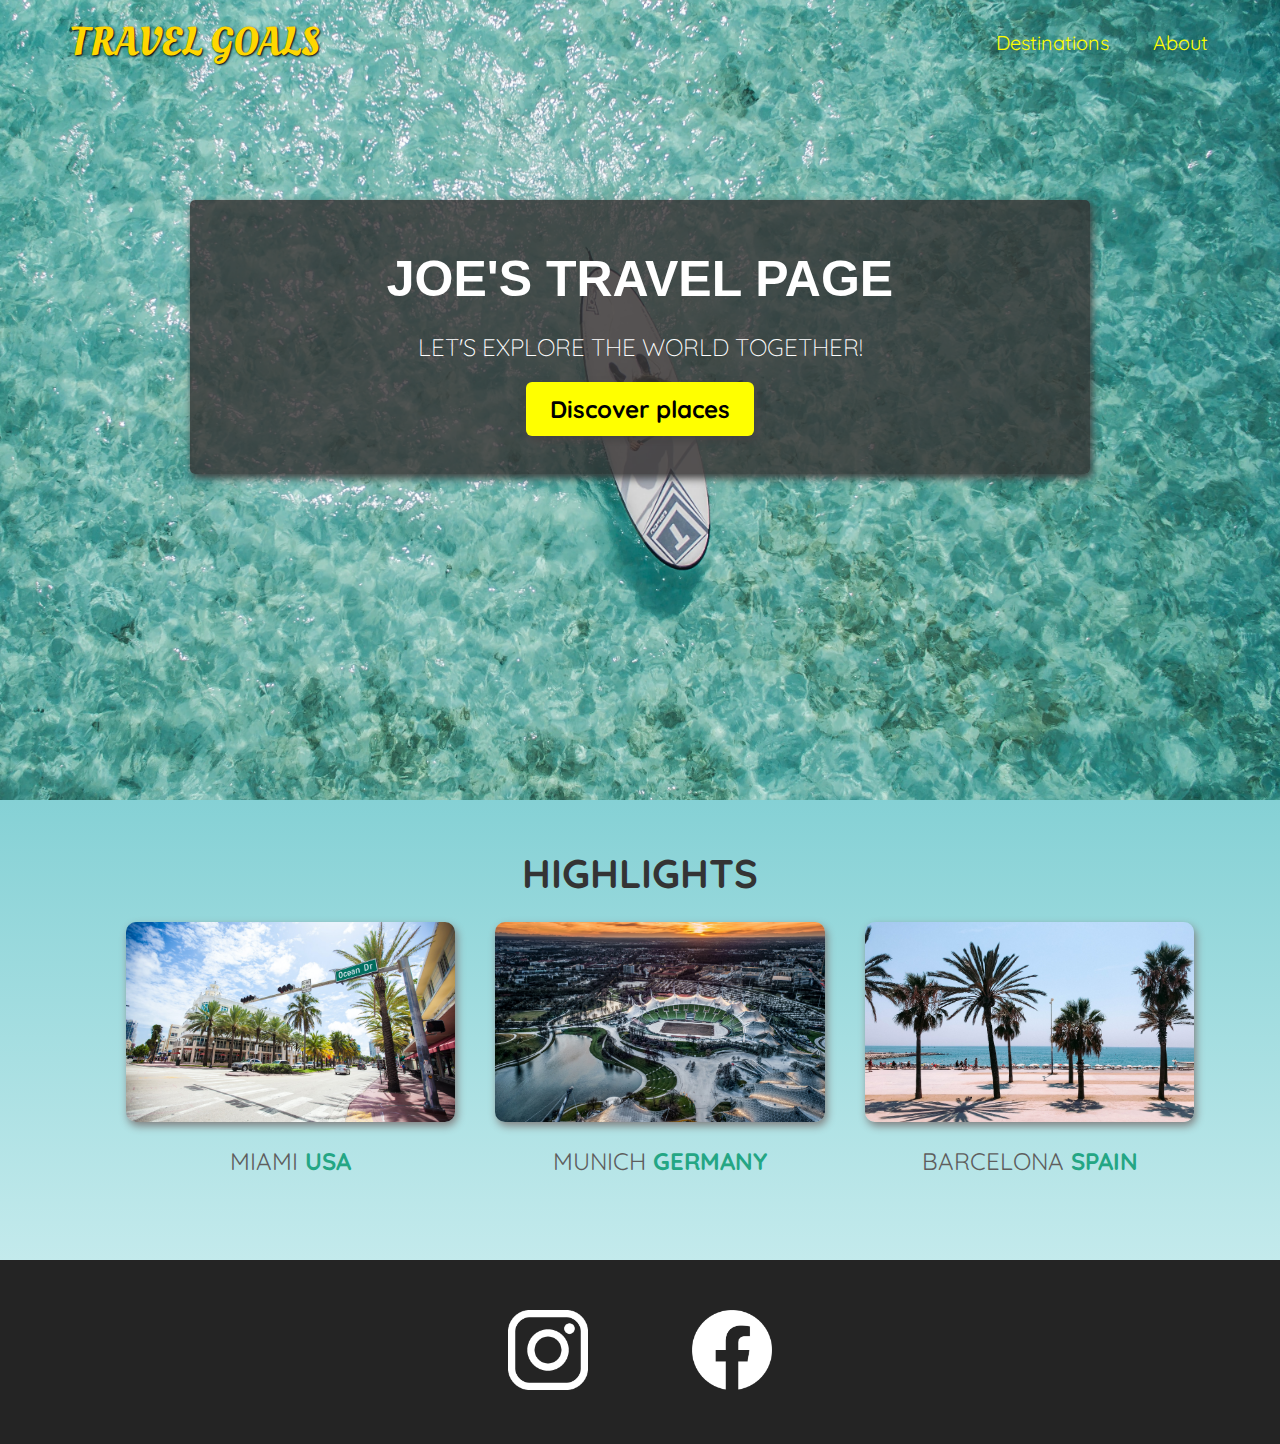
<file: index.html>
<!DOCTYPE html>
<html lang="en">
<head>
    <meta charset="UTF-8">
    <meta http-equiv="X-UA-Compatible" content="IE=edge">
    <meta name="viewport" content="width=device-width, initial-scale=1.0">
    <link
      href="https://fonts.googleapis.com/css2?family=Raleway:wght@700&family=Oleo+Script:wght@700&family=Quicksand:wght@300;500;700&display=swap"
      rel="stylesheet"
    />
    <title>Travel Goals</title>
    <link rel="stylesheet" href="index.css">
    <link rel="stylesheet" href="shared.css">
</head>
<body>
    <header>
        <div id="page-logo">
            <a href="/index.html">Travel Goals</a>
        </div>
        <nav id="nav-yellow"><ul>
            <li><a href="/places.html">Destinations</a></li>
            <li><a href="#">About</a></li>
        </ul></nav>
    </header>

    <main>
        <section id="hero">
            <div id="island">
            <h1>Joe's Travel Page</h1>
            <p>Let's explore the world together!</p>
            <a id="button" href="/places.html">Discover places</a>
        </div>
        </section>
        <section id="highlights">
            <h2>Highlights</h2>
            
            <ul class="destinations">
                <li class="destination">
                    <img src="/images/miami.jpg" alt="miami">
                    <p>Miami <strong>USA</strong></p>
                </li>
                <li class="destination">
                    <img src="/images/munich.jpg" alt="munich">
                    <p>Munich <strong>Germany</strong></p>
                </li>
                <li class="destination">
                    <img src="/images/barcelona.jpg" alt="barcelona">
                    <p>Barcelona <strong>Spain</strong></p>
                </li>
            </ul>

        </section>
    </main>

    <footer>
        <a href="#"><img src="/icons/insta.png" alt="Instagram"></a>
        <a href="#"><img src="/icons/facebook.png" alt="Facebook"></a>
    </footer>
    
</body>
</html>
</file>
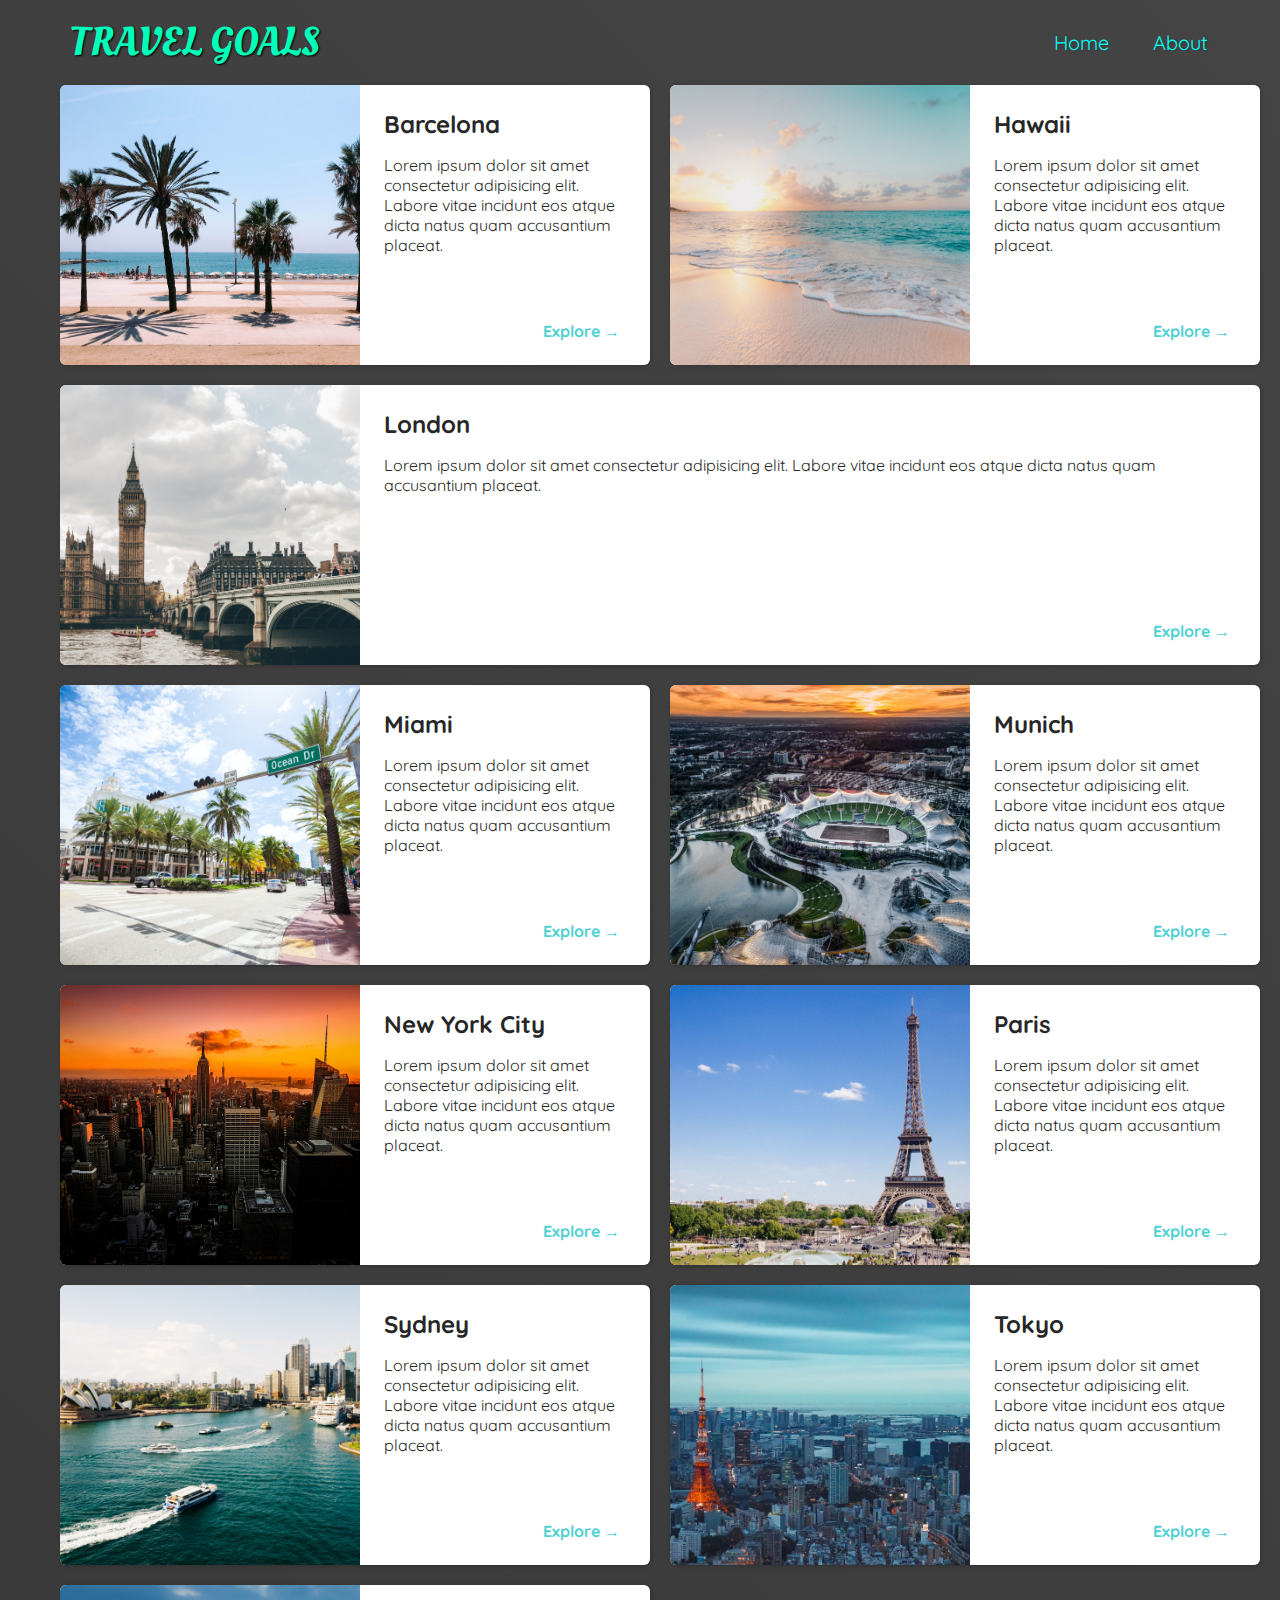
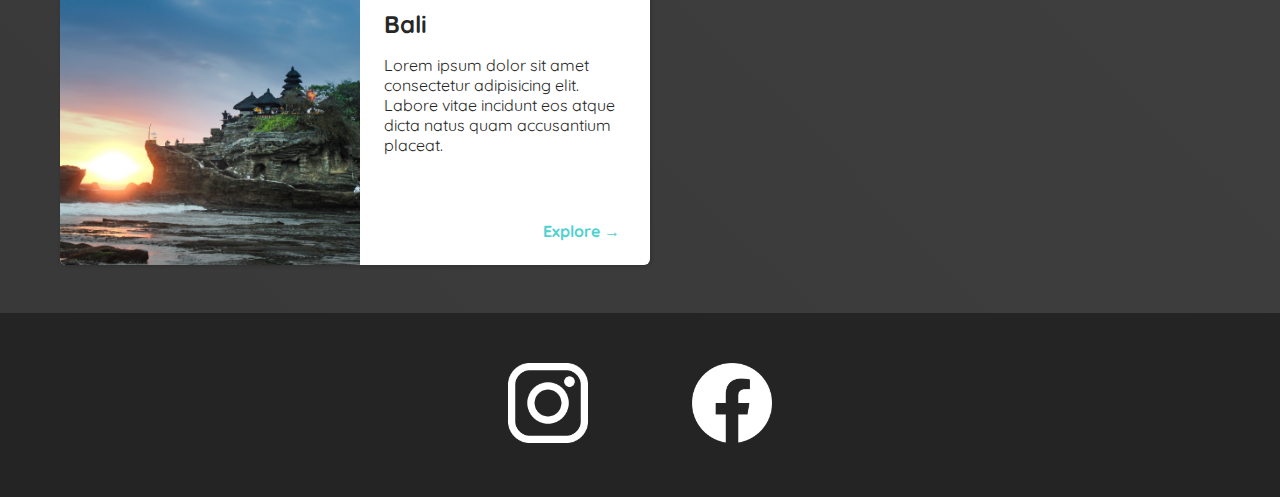
<file: places.html>
<!DOCTYPE html>
<html lang="en">
  <head>
    <meta charset="UTF-8" />
    <meta http-equiv="X-UA-Compatible" content="IE=edge" />
    <meta name="viewport" content="width=device-width, initial-scale=1.0" />
    <link
      href="https://fonts.googleapis.com/css2?family=Raleway:wght@700&family=Oleo+Script:wght@700&family=Quicksand:wght@300;500;700&display=swap"
      rel="stylesheet"
    />
    <title>Places</title>
    <link rel="stylesheet" href="shared.css" />
    <link rel="stylesheet" href="places.css" />
  </head>
  <body>
    <header>
      <div id="page-logo-blue">
        <a href="/places.html">Travel Goals</a>
      </div>
      <nav id="nav-blue">
        <ul>
          <li><a href="/index.html">Home</a></li>
          <li><a href="#">About</a></li>
        </ul>
      </nav>
    </header>

    <main>
      <ul>
        <li>
            <img src="images/places/barcelona.jpg" alt="City of Barcelona" />
            <div class="item-content">
              <div>
                <h2>Barcelona</h2>
                <p>
                  Lorem ipsum dolor sit amet consectetur adipisicing elit. Labore
                  vitae incidunt eos atque dicta natus quam accusantium placeat.
                </p>
              </div>
              <div class="actions">
                <a href="https://en.wikipedia.org/wiki/Barcelona">Explore &#x2192</a>
              </div>
            </div>
          </li>
          <li>
            <img src="images/places/hawaii.jpg" alt="Hawaii beach" />
            <div class="item-content">
              <div>
                <h2>Hawaii</h2>
                <p>
                  Lorem ipsum dolor sit amet consectetur adipisicing elit. Labore
                  vitae incidunt eos atque dicta natus quam accusantium placeat.
                </p>
              </div>
              <div class="actions">
                <a href="hhttps://en.wikipedia.org/wiki/Hawaii">Explore &#x2192</a>
              </div>
            </div>
          </li>
          <li>
            <img src="images/places/london.jpg" alt="London city" />
            <div class="item-content">
              <div>
                <h2>London</h2>
                <p>
                  Lorem ipsum dolor sit amet consectetur adipisicing elit. Labore
                  vitae incidunt eos atque dicta natus quam accusantium placeat.
                </p>
                
              </div>
              <div class="actions">
                <a href="https://en.wikipedia.org/wiki/London">Explore &#x2192</a>
              </div>
            </div>
          </li>
          <li>
            <img src="images/places/miami.jpg" alt="Miami streets" />
            <div class="item-content">
              <div>
                <h2>Miami</h2>
                <p>
                  Lorem ipsum dolor sit amet consectetur adipisicing elit. Labore
                  vitae incidunt eos atque dicta natus quam accusantium placeat.
                </p>
              </div>
              <div class="actions">
                <a href="https://en.wikipedia.org/wiki/Miami">Explore &#x2192</a>
              </div>
            </div>
          </li>
          <li>
            <img src="images/places/munich.jpg" alt="Munich football stadium" />
            <div class="item-content">
              <div>
                <h2>Munich</h2>
                <p>
                  Lorem ipsum dolor sit amet consectetur adipisicing elit. Labore
                  vitae incidunt eos atque dicta natus quam accusantium placeat.
                </p>
              </div>
              <div class="actions">
                <a href="https://en.wikipedia.org/wiki/Munich">Explore &#x2192</a>
              </div>
            </div>
          </li>
          <li>
            <img src="images/places/new-york-city.jpg" alt="New York City skyline" />
            <div class="item-content">
              <div>
                <h2>New York City</h2>
                <p>
                  Lorem ipsum dolor sit amet consectetur adipisicing elit. Labore
                  vitae incidunt eos atque dicta natus quam accusantium placeat.
                </p>
              </div>
              <div class="actions">
                <a href="https://en.wikipedia.org/wiki/New_York_City"
                  >Explore &#x2192</a
                >
              </div>
            </div>
          </li>
          <li>
            <img src="images/places/paris.jpg" alt="Paris city" />
            <div class="item-content">
              <div>
                <h2>Paris</h2>
                <p>
                  Lorem ipsum dolor sit amet consectetur adipisicing elit. Labore
                  vitae incidunt eos atque dicta natus quam accusantium placeat.
                </p>
              </div>
              <div class="actions">
                <a href="https://en.wikipedia.org/wiki/Paris">Explore &#x2192</a>
              </div>
            </div>
          </li>
          <li>
            <img src="images/places/sydney.jpg" alt="Sydney beach" />
            <div class="item-content">
              <div>
                <h2>Sydney</h2>
                <p>
                  Lorem ipsum dolor sit amet consectetur adipisicing elit. Labore
                  vitae incidunt eos atque dicta natus quam accusantium placeat.
                </p>
              </div>
              <div class="actions">
                <a href="https://en.wikipedia.org/wiki/Sydney">Explore &#x2192</a>
              </div>
            </div>
          </li>
          <li>
            <img src="images/places/tokyo.jpg" alt="Tokyo skyline" />
            <div class="item-content">
              <div>
                <h2>Tokyo</h2>
                <p>
                  Lorem ipsum dolor sit amet consectetur adipisicing elit. Labore
                  vitae incidunt eos atque dicta natus quam accusantium placeat.
                </p>
              </div>
              <div class="actions">
                <a href="https://en.wikipedia.org/wiki/Tokyo">Explore &#x2192</a>
              </div>
            </div>
          </li>
          <li>
            <img src="images/places/bali.jpg" alt="Bali beach" />
            <div class="item-content">
              <div>
                <h2>Bali</h2>
                <p>
                  Lorem ipsum dolor sit amet consectetur adipisicing elit. Labore
                  vitae incidunt eos atque dicta natus quam accusantium placeat.
                </p>
              </div>
              <div class="actions">
                <a href="https://en.wikipedia.org/wiki/Bali">Explore &#x2192</a>
              </div>
            </div>
          </li>
      </ul>
    </main>

    <footer>
      <a href="#"><img src="/icons/insta.png" alt="Instagram" /></a>
      <a href="#"><img src="/icons/facebook.png" alt="Facebook" /></a>
    </footer>
  </body>
</html>
</file>
<file: index.css>
#hero {
    height: 800px;
    background-image: url(/images/ocean.jpg);
    background-position: center;
    background-size: cover;
    text-align: center;
}

#island {
    background-color: rgba(51, 47, 47, 0.8);
    width: 900px;
    margin: 0 auto;
    border-radius: 5px;
    padding: 50px 0;
    box-shadow: 2px 4px 8px rgb(63, 62, 62);
    position: relative;
    top: 200px;
}

#hero h1 {
    text-transform: uppercase;
    color: white;
    font-size: 50px;
    font-family: "Rilway", sans-serif;
    margin: 0;
}

#hero p {
    text-transform: uppercase;
    color: white;
    font-size: 24px;
    font-weight: 300;
    margin-bottom: 32px;
}

#button {
    background-color: yellow;
    text-decoration: none;
    padding: 12px 24px;
    border-radius: 6px;
    font-size: 24px;
    color: #000;
    font-weight: bold;
    box-shadow: 2px 4px 8px rgb(68, 66, 66);
}

#button:hover {
    background-color: rgb(255, 255, 106);
}

#highlights {
    text-align: center;
    text-transform: uppercase;
    background: linear-gradient(0deg, rgb(195, 234, 236), rgb(133, 209, 213));
    padding: 24px;
}

#highlights strong {
    color: rgb(36, 166, 132);
}

.destinations {
    display: flex;
    width: 90%;
    margin: auto;
    margin-bottom: 40px;
    list-style: none;
    justify-content: center;
}

.destination {
    margin: 0 20px;
    width: 100%;
    
    
}

#highlights h2 {
    font-size: 40px;
    color: rgb(52, 52, 52);
    margin: 24px 0;
}

.destination p {
    font-size: 24px;
    color: rgb(94, 94, 94);
    margin: 20px 0;
}

.destination img {
    height: 200px;
    width: 100%;
    box-shadow: 2px 4px 8px gray;
    border-radius: 10px;
    object-fit: cover;
}
</file>
<file: shared.css>
body {
    font-family: "Quicksand", sans-serif;
    margin: 0;
}

header ul {
    list-style: none;
    margin: 0;
    padding: 0;
    display: flex;
    justify-content: flex-end;
}

#page-logo a {
    padding: 10px;
    font-family: "Oleo Script", sans-serif;
    color: gold;
    font-size: 40px;
    text-decoration: none;
    text-transform: uppercase;
    text-shadow: 1px 1px 2px black;
}

#page-logo-blue a {
    padding: 10px;
    font-family: "Oleo Script", sans-serif;
    color: rgb(0, 255, 187);
    font-size: 40px;
    text-decoration: none;
    text-transform: uppercase;
    text-shadow: 1px 1px 2px black;
}



header {
    padding: 15px 60px;
    display: flex;
    align-items: center;
    justify-content: space-between;
    position: absolute;
    width: 100%;
    box-sizing: border-box;
}

header li {
    margin-left: 20px;
}

#nav-yellow a {
    color: yellow;
    text-decoration: none;
    font-size: 20px;
    padding: 12px;
    text-shadow: 1px 1px 2px rgba(0, 0, 0, 0.2);
    border-radius: 6px;
}

#nav-yellow a:hover {
    background-color: yellow;
    color: gray;
}

#nav-blue a {
    color: rgb(0, 255, 247);
    text-decoration: none;
    font-size: 20px;
    padding: 12px;
    text-shadow: 1px 1px 2px rgba(0, 0, 0, 0.2);
    border-radius: 6px;
}

#nav-blue a:hover {
    background-color: rgb(0, 255, 247);
    color: gray;
}


footer {
    background-color: rgb(36, 36, 36);
    padding: 50px;
    text-align: center;
}

footer img {
    height: 80px;
    margin: 0px 50px;
}
</file>
<file: places.css>
body {
  background: linear-gradient(45deg, rgb(56, 56, 56), rgb(68, 68, 68));
  color: rgb(39, 39, 39);
}

header {
  position: static;
}

main ul {
  list-style: none;
  width: 1200px;
  margin: 0 auto 48px auto;
  display: grid;
  grid-template-columns: 1fr 1fr;
  gap: 20px 20px;
}

main li {
  display: flex;
  background-color: white;
  box-shadow: 1px 1px 4px rgba(0, 0, 0, 0.2);
  border-radius: 6px;
  overflow: hidden;
}

.item-content {
  padding: 24px;
  display: flex;
  flex-direction: column;
  justify-content: space-between;
}

.item-content h2 {
    margin: 0;
}

main li img {
  width: 300px;
  height: 280px;
  object-fit: cover;
}

.actions {
  text-align: end;
}

.actions a {
  text-decoration: none;
  color: rgb(80, 209, 209);
  font-weight: bold;
  padding: 6px;
  border-radius: 5px;
}

.actions a:hover {
  background-color: rgba(0, 255, 255, 0.201);
}

main li:nth-of-type(3) {
  grid-column: 1 / span 2;
}
</file>
